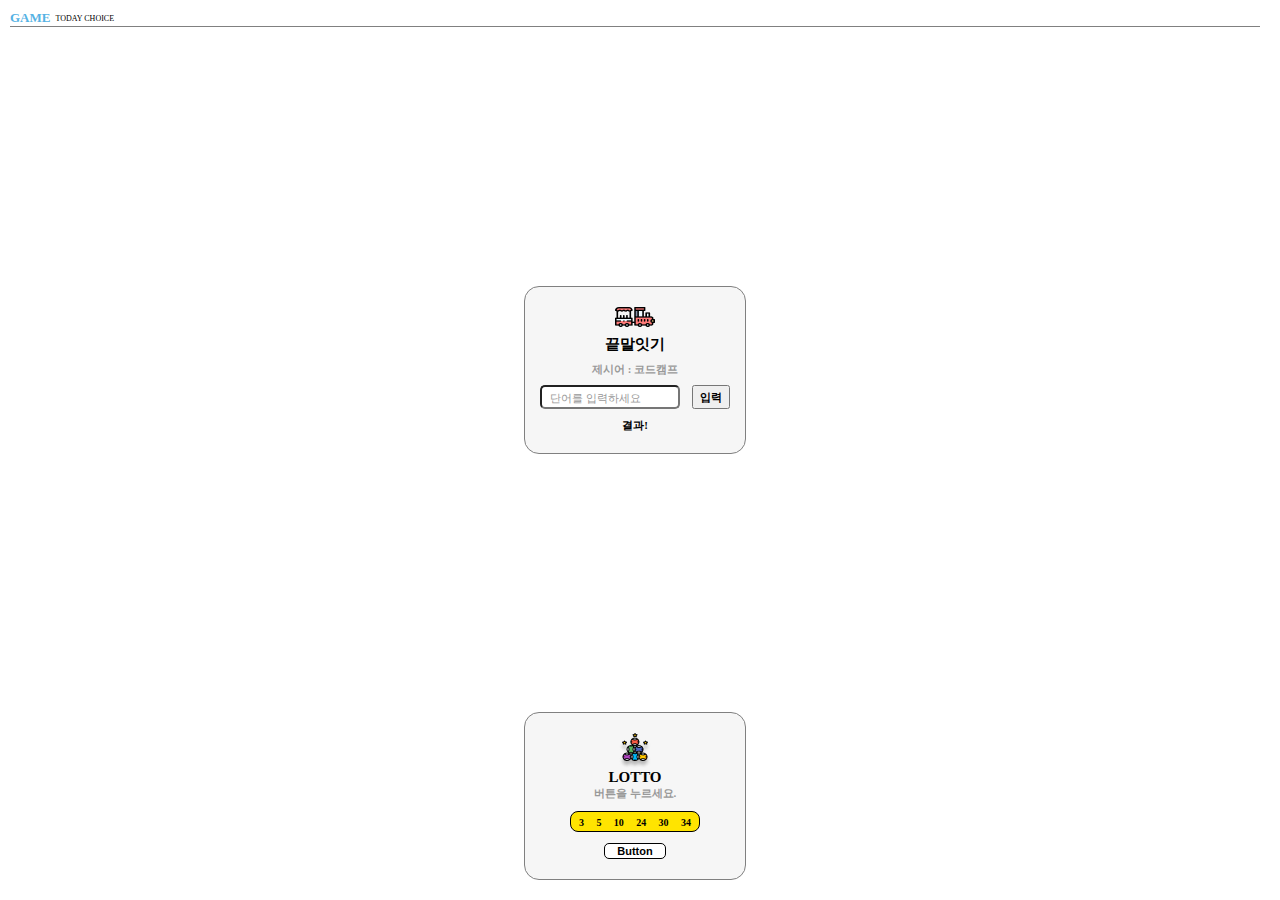
<file: cyworld/game.html>
<!DOCTYPE html>
<html lang="ko">
<head>
    <title>Game</title>
    <link rel="stylesheet" href="./styles/game.css">
</head>
<body>
    <div class="wrapper">
        <div class="wrapper__header">
            <div class="header__title">
                <div class="title">GAME</div>
                <div class="subtitle">TODAY CHOICE</div>
            </div>
            <div class="divideLine"></div>
        </div>
        <div class="game__container">
            <img src="./images/word.png" alt="">
            <div class="game__title">끝말잇기</div>
            <div class="game__subtitle">제시어 : <span id="word">코드캠프</span></div>
            <div class="word__text">
                <input class="textbox" id="myword" placeholder="단어를 입력하세요">
                <button class="search" onclick="startWord()">입력</button>
            </div>
            <div id="result" class="word__result">결과!</div>
        </div>
        <div class="game__container">
            <img src="./images/lotto.png">
            <div class="game__title">LOTTO</div>
            <div class="game__subtitle">버튼을 누르세요.</div>
            <div class="game__lotto__number">
                <span>3</span>
                <span>5</span>
                <span>10</span>
                <span>24</span>
                <span>30</span>
                <span>34</span>
            </div>
            <button class="game__lotto__button">Button</button>
        </div>
    </div>
</body>
</html>
</file>
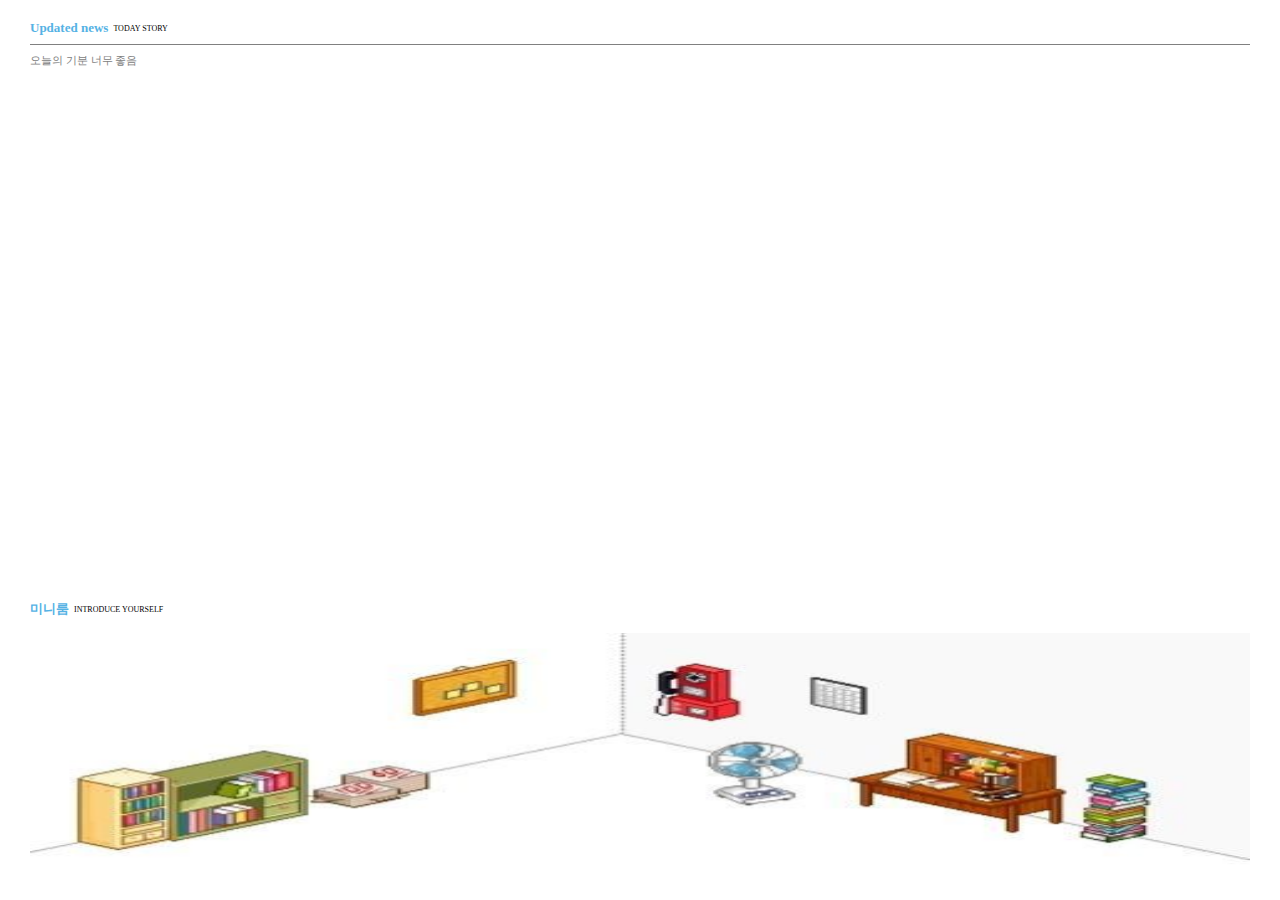
<file: cyworld/home.html>
<!DOCTYPE html>
<html lang="ko">

<head>
    <title>Home</title>
    <link rel="stylesheet" href="./styles/home.css">
    <script src="./game.js"></script>
</head>

<body>
    <div class="wrapper">
        <div class="wrapper__header">
            <div class="contents__title">
                <div class="title">Updated news</div>
                <div class="subtitle">TODAY STORY</div>
            </div>
            <div class="divideLine"></div>
            <div class="contents__body">오늘의 기분 너무 좋음</div>
        </div>
        <div class="wrapper__body">
            <div class="contents__title">
                <div class="title">미니룸</div>
                <div class="subtitle">INTRODUCE YOURSELF</div>
            </div>
            <div class="video">
                <img src="./images/video.jpg" alt="">
            </div>
        </div>
    </div>
</body>

</html>
</file>
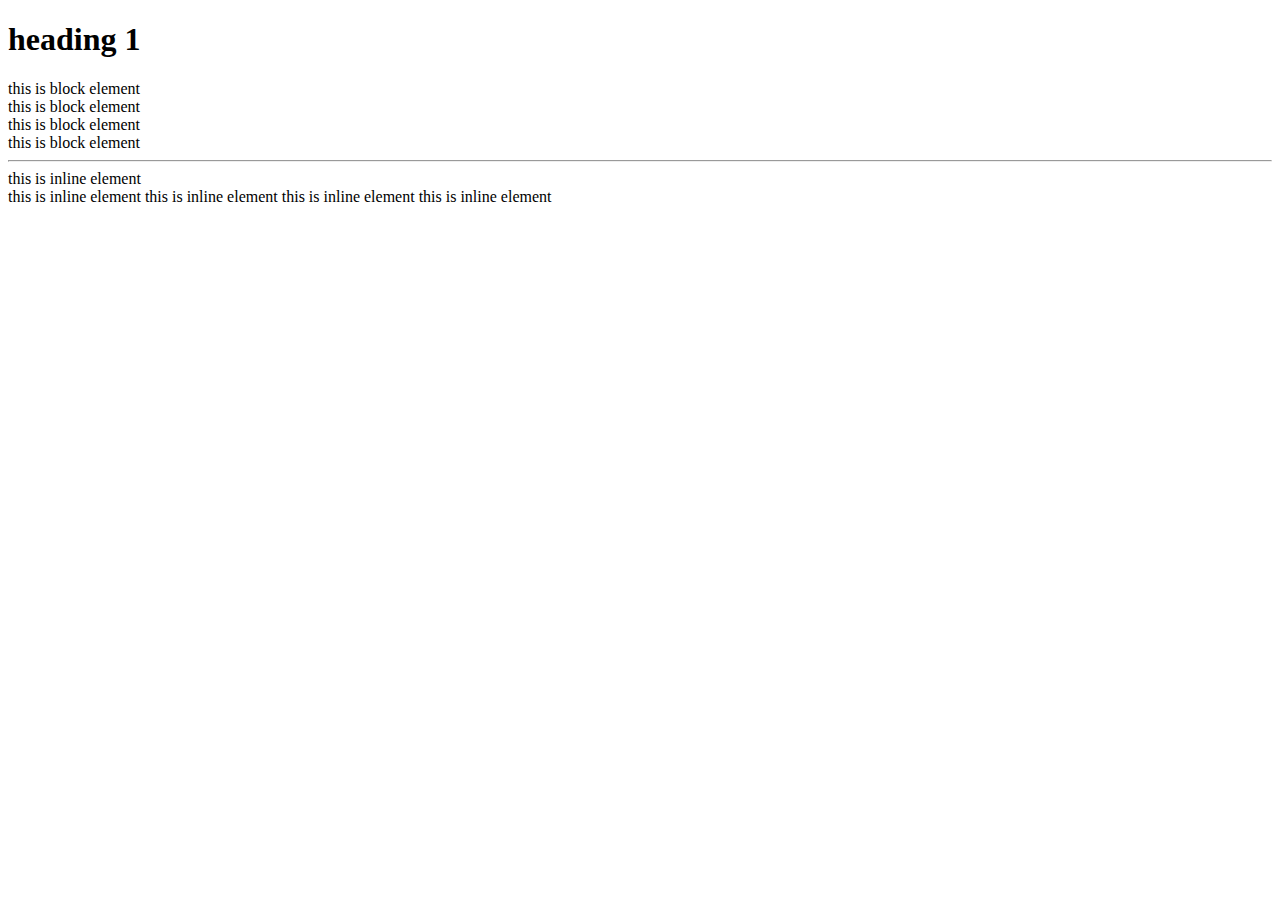
<file: class/01-html/01-tag.html>
<!DOCTYPE html>
<html lang="ko">
<head>
    <title>Hello world</title>
</head>
<body>
    <h1>heading 1</h1>
    <div>this is block element</div>
    <div>this is block element</div>
    <div>this is block element</div>
    <div>this is block element</div>
    <hr>
    <span>this is inline element</span><br>
    <span>this is inline element</span>
    <span>this is inline element</span>
    <span>this is inline element</span>
    <span>this is inline element</span>
</body>
</html>
</file>
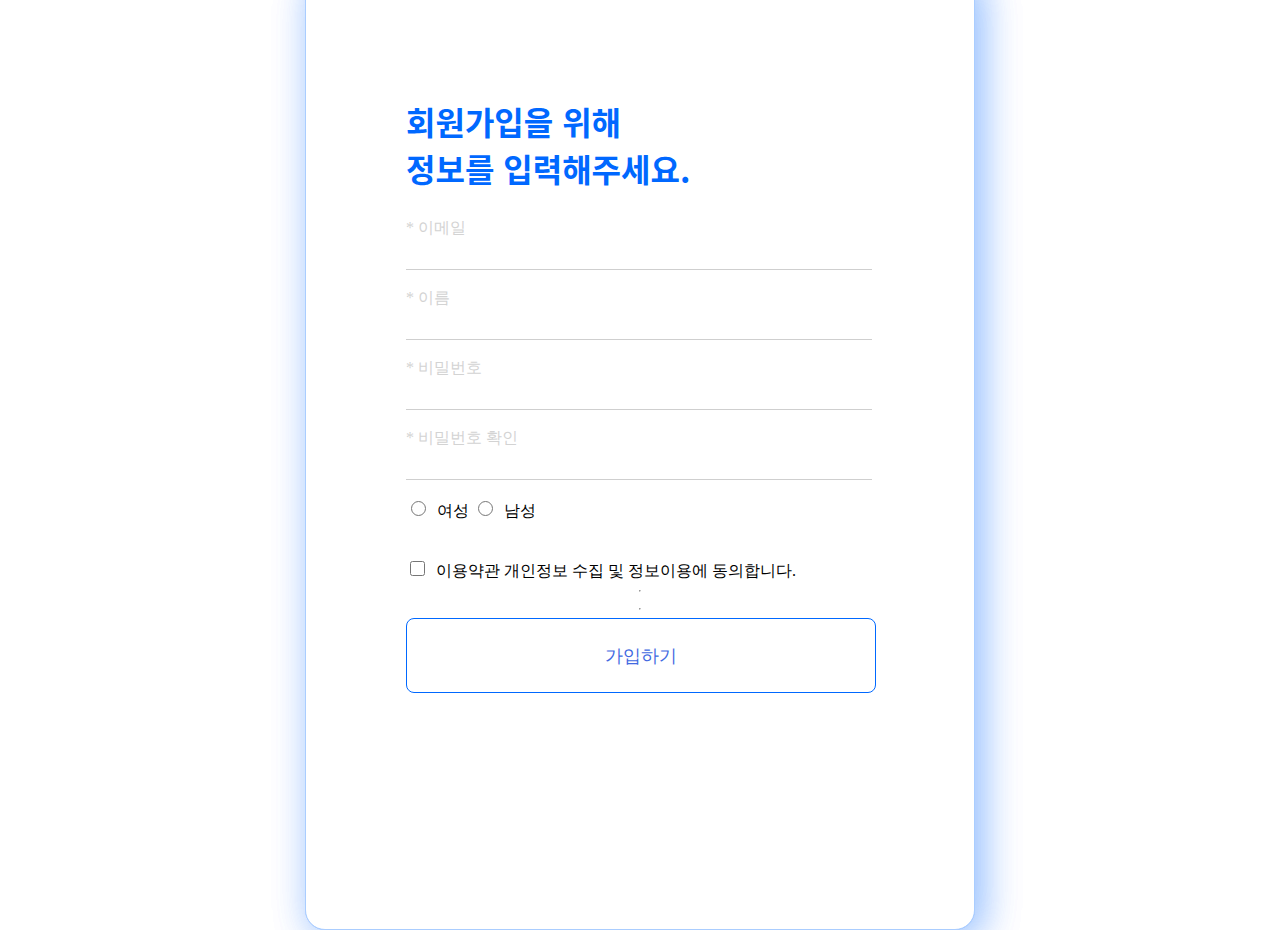
<file: class/01-html/02-signup.html>
<!DOCTYPE html>
<html lang="ko">
<head>
    <title>회원가입</title>
    <link rel="stylesheet" href="./02-signup.css">
</head>
<body>
    <div>
        <div class="container">
            <h2>회원가입을 위해<br>정보를 입력해주세요.</h2>

            <!-- input도 inline요소중에 하나다. -->
            <!-- inline이란 하나의 태그가 레코드(가로)방향을 모두 차지하는게 아니라, 자신이 속한 영역만 가지게 되는 것이다. -->
            <label for="email">* 이메일<br>
                <input type="text" id="email"><br><br>
            </label>
            <label for="name">* 이름<br>
                <input type="text" id="name"><br><br>
            </label>
            <label for="password1">* 비밀번호<br>
                <input class="pw" id="password1" type="password"><br><br>
            </label>
            <label for="password2">* 비밀번호 확인<br>
                <input class="pw" id="password2" type="password"><br><br> </label>

            <!-- 선택 영역 두번째 -->
            <!-- name을 부여함으로 인하여 radio의 선택 가능한 것들을 하나의 그룹으로 묶어준다. -->
            <form>
                <input type="radio" class="radio" name="gender">&nbsp 여성
                <input type="radio" class="radio" name="gender">&nbsp 남성
            </form>
            <br><br>
            <form>
                <input type="checkbox" class="agree">&nbsp 이용약관 개인정보 수집 및 정보이용에 동의합니다.
            </form>
            <hr>
            <hr>
            <button>가입하기</button>
            <!-- 기능자체는 input의 타입을 button으로 하면 사용은 가능하지만, 굳이 button 태그를 사용하는 이유는 -->
            <!-- 커스터마이징이 button 태그가 더 용이하기 때문이다. -->
            <!-- <input type="button" value="가입하기"> -->
        </div>
    </div>
        
    <!-- <input type="button" value="가입하기"> -->
</body>
</html>
</file>
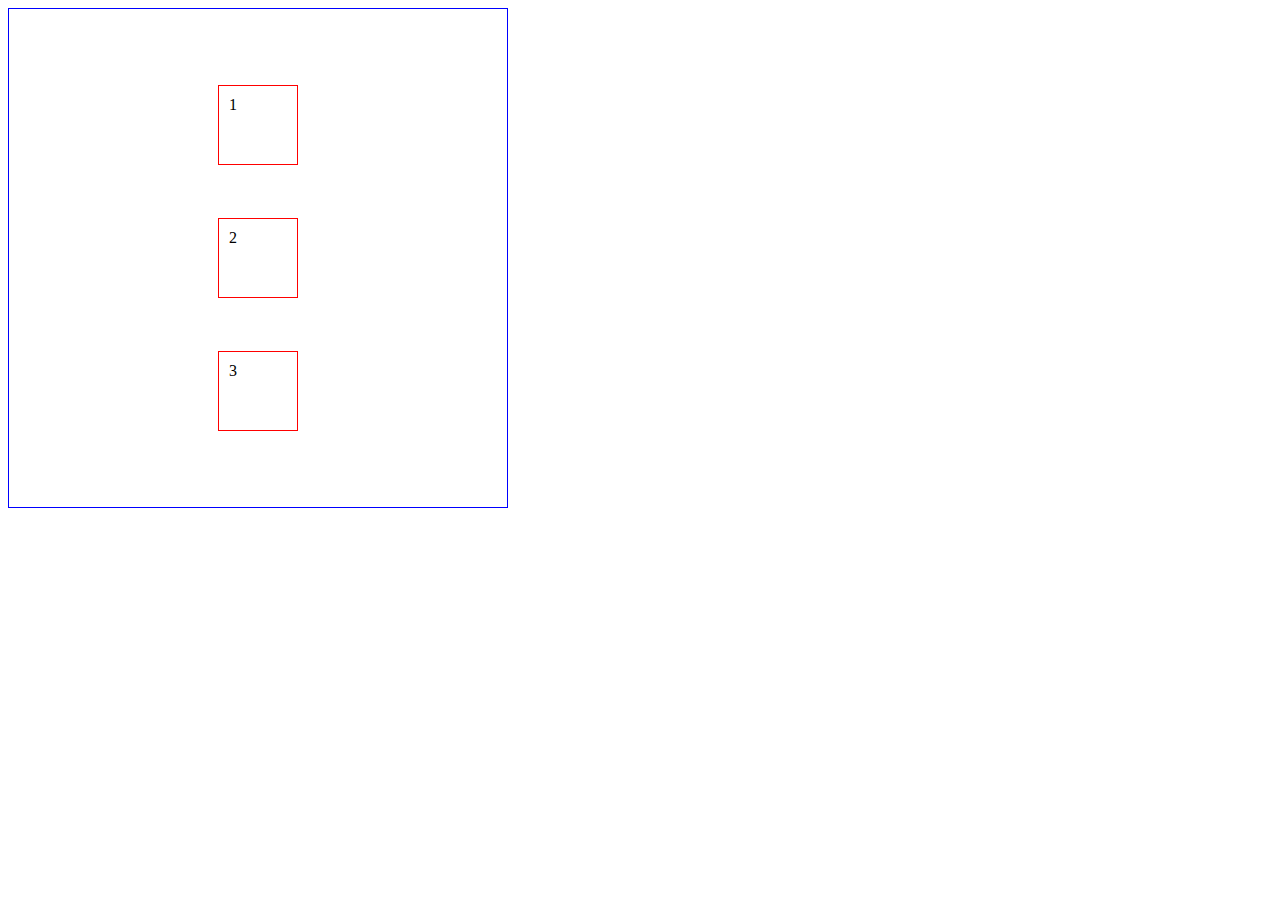
<file: class/02-css/01-boxmodel.html>
<!DOCTYPE html>
<html lang="ko">
<head>
    <title>Document</title>
    <style>
        * {
            box-sizing: border-box;
        }
        div {
            width: 80px;
            height: 80px;
            border: 1px solid red;
            padding: 10px;
        }
        
        .pb {
            width: 500px;
            height: 500px;
            border: 1px solid blue;
            display: flex;
            flex-direction: column;
            justify-content: space-around;
            align-items: center;
            padding: 50px;
        }
        /* #contentBox {
            box-sizing: content-box;
        }

        #borderBox {
            box-sizing: border-box;
        } */
    </style>
</head>
<body>
    <!-- <div id="contentBox">박스 1</div>
    <div>박스 2</div>
    <div id="borderBox">박스 3</div> -->
    <div class="pb">
        <div>1</div>
        <div>2</div>
        <div>3</div>    
    </div>
</body>
</html>
</file>
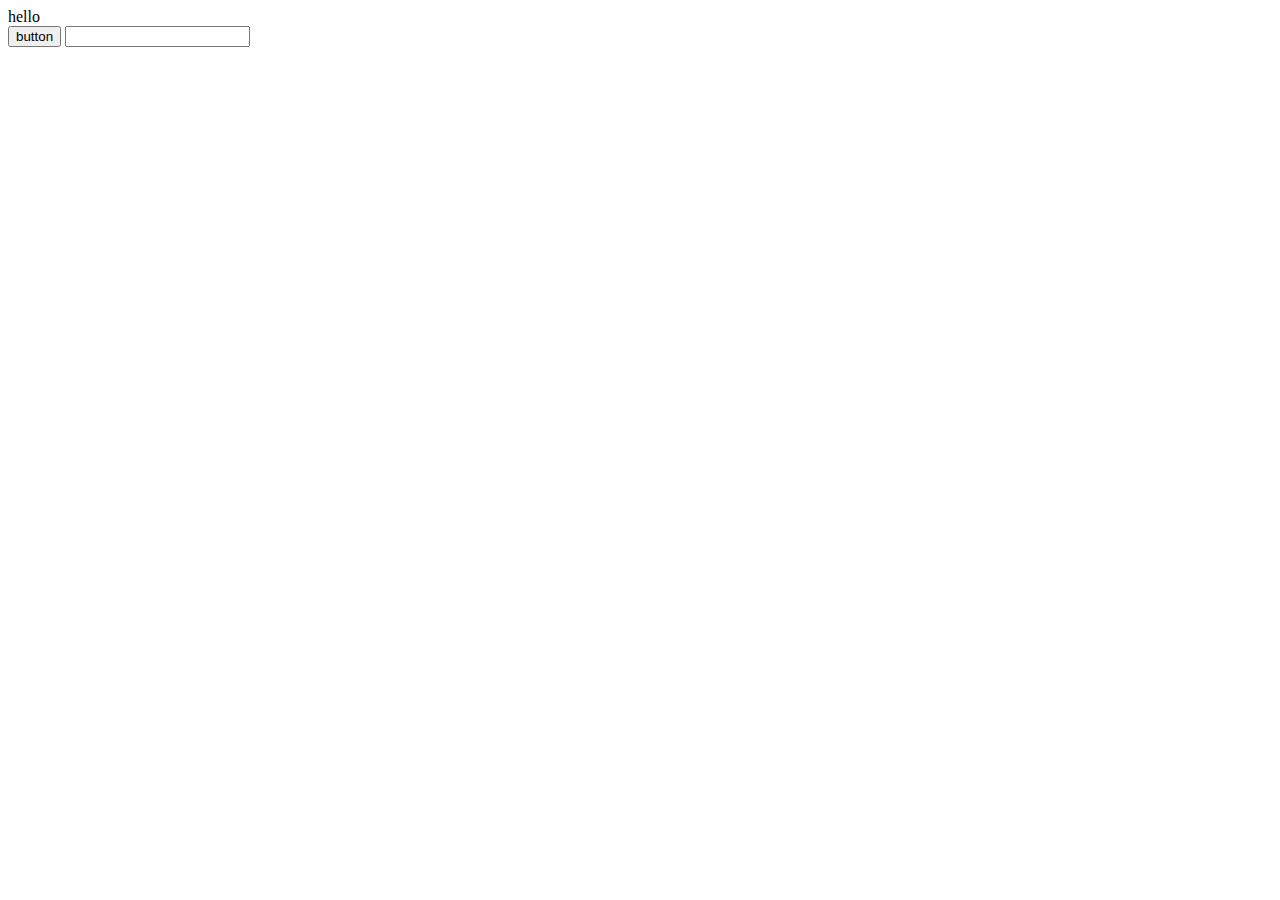
<file: class/03-javascript/04-document.html>
<!DOCTYPE html>
<html lang="ko">
<head>
    <title>Document</title>
    <script src="./04-document.js"></script>
</head>
<body>
    <div id="target">hello</div>
    <button onclick="greeting()">button</button>
    <input id="input">
</body>
</html>
</file>
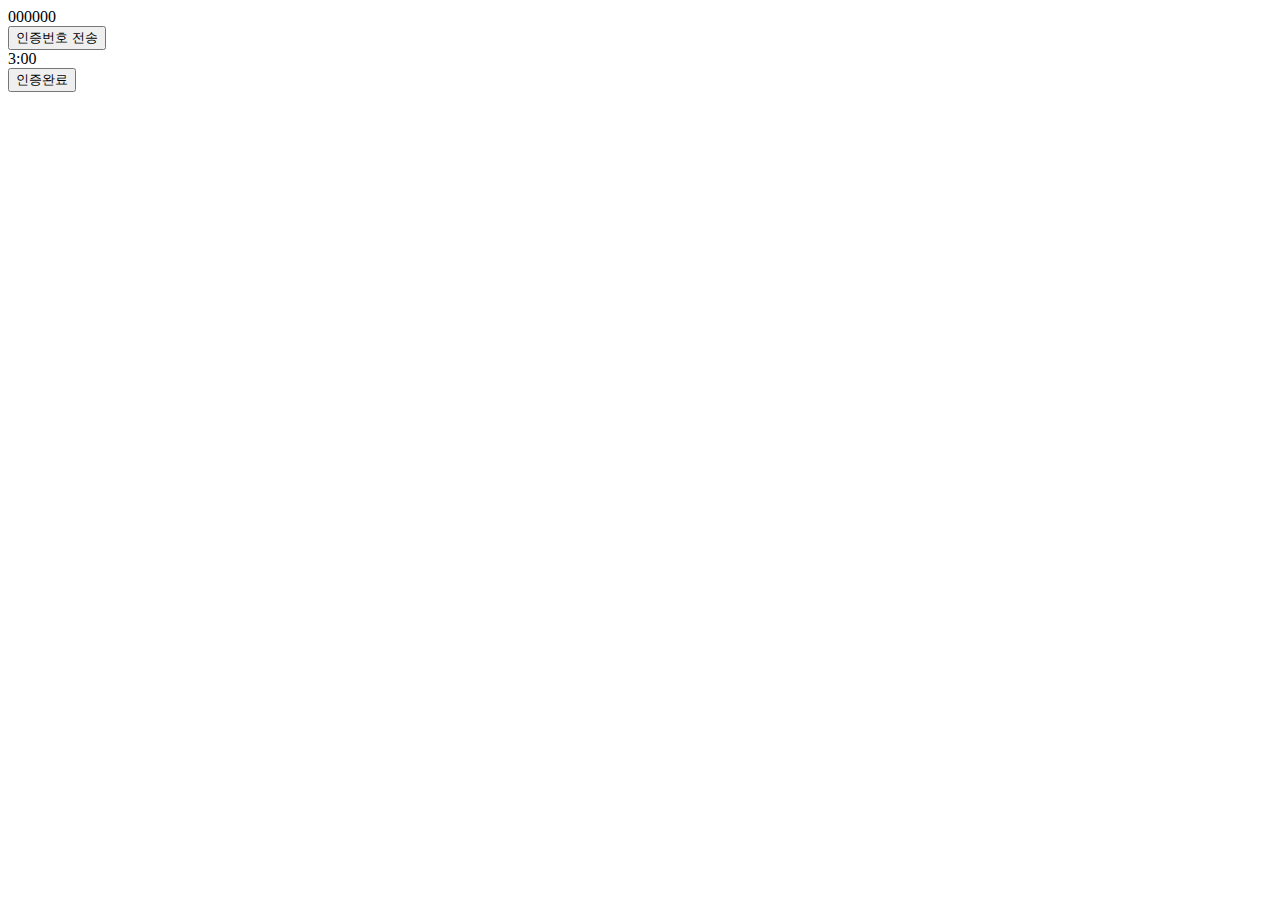
<file: class/03-javascript/06-timer.html>
<!DOCTYPE html>
<html lang="ko">
<head>
    <title>06-timer</title>
    <script src="./06-timer.js"></script>
</head>
<body>
    <div id="send">000000</div><button onclick="auth()">인증번호 전송</button>
    <div id="timer">3:00</div><button id ="finish">인증완료</button>
</body>
</html>
</file>
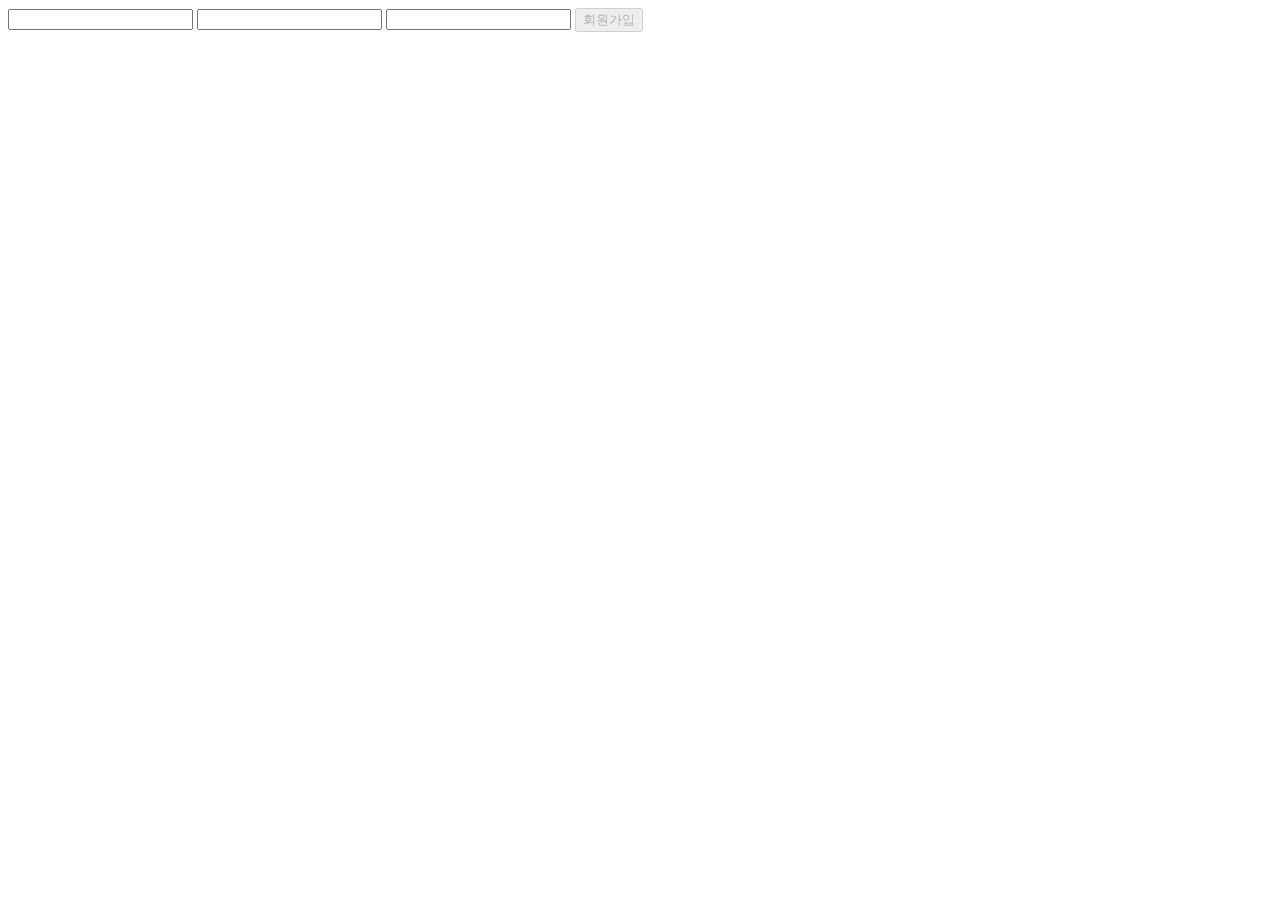
<file: class/03-javascript/07-signup.html>
<!DOCTYPE html>
<html lang="ko">
<head>
    <title>Document</title>
    <script src="./07-signup.js"></script>
</head>
<body>
   <input type="text" id="email" oninput="checkValidation()">
   <input type="text" id="pw1" oninput="checkValidation()">
   <input type="text" id="pw2" oninput="checkValidation()">
   <button id="submit" disabled="true">회원가입</button> 
</body>
</html>
</file>
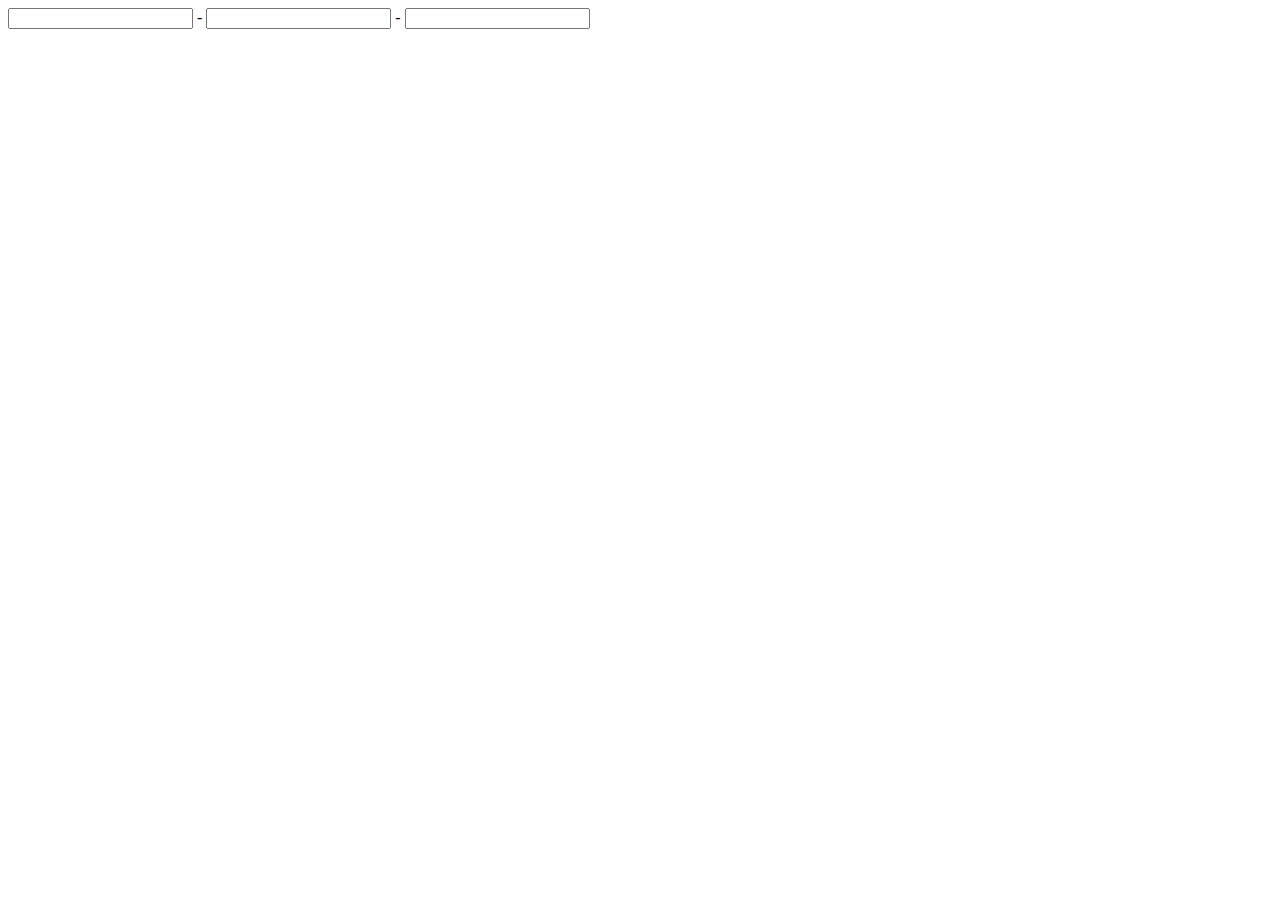
<file: class/03-javascript/08-phone.html>
<!DOCTYPE html>
<html lang="ko">
<head>
    <title>08-phone</title>
    <script src="./08-phone.js"></script>
</head>
<body>
    <input type="text" id="p1" oninput="changeFocus1()"> -
    <input type="text" id="p2" oninput="changeFocus2()"> -
    <input type="text" id="p3" maxlength="4">
</body>
</html>
</file>
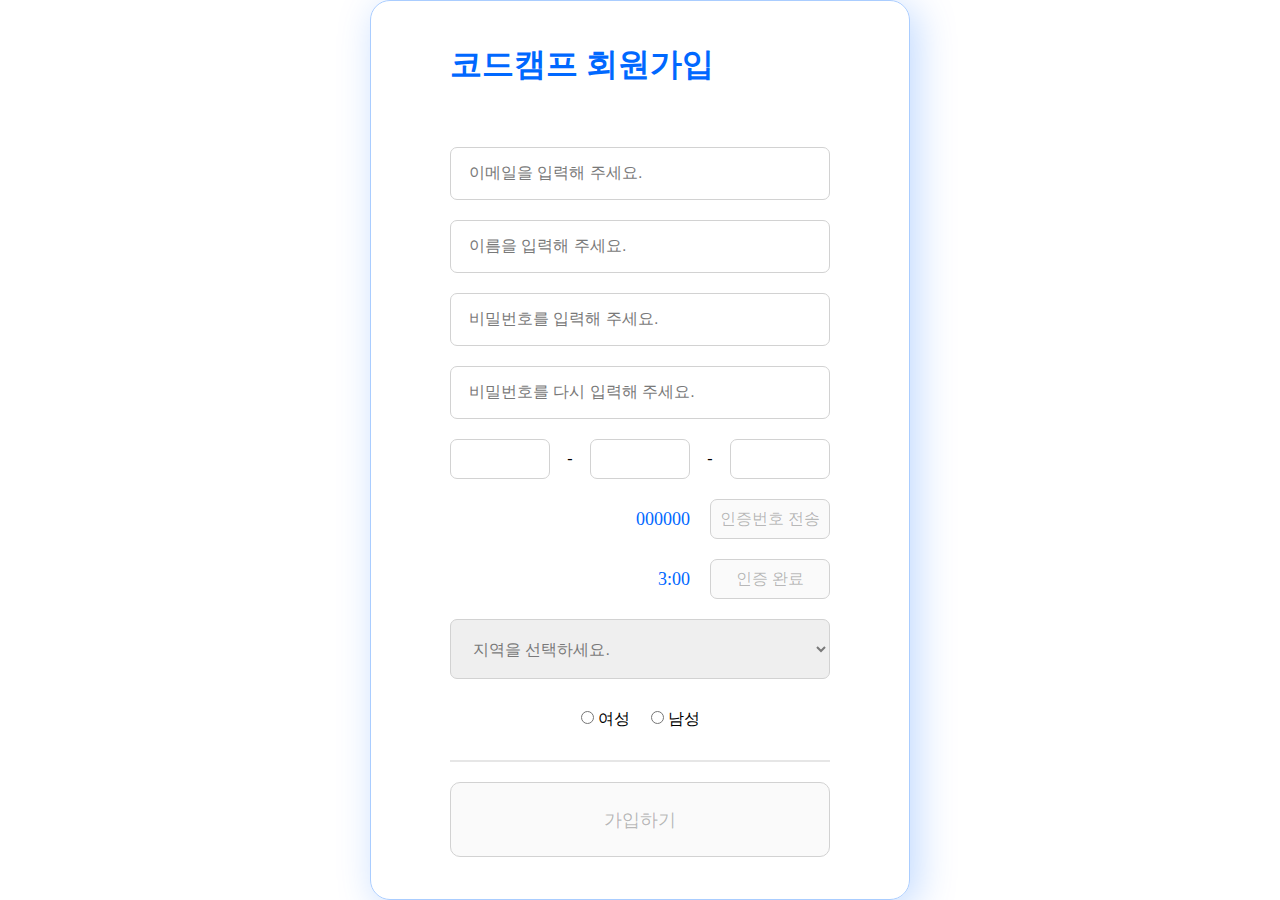
<file: class/final/final.html>
<!DOCTYPE html>
<html lang="ko">
<head>
    <title>회원가입</title>
    <link rel="stylesheet" href="./final.css">
    <script src="./final.js"></script>
    <link rel="preconnect" href="https://fonts.googleapis.com">
<link rel="preconnect" href="https://fonts.gstatic.com" crossorigin>
<link href="https://fonts.googleapis.com/css2?family=Noto+Sans+KR:wght@100;300;400;500;700;900&display=swap" rel="stylesheet">
</head>
<body>
    <!DOCTYPE html>
    <html lang="ko">
    <head>
        <title>코드캠프 회원가입</title>
        <link href="final.css" rel="stylesheet" />
        <script src="final.js" ></script>
    </head>
    <body>
        <div class="wrapper">
            <h3>코드캠프 회원가입</h3>
            <input class="inputbox" id="email" type="text" placeholder="이메일을 입력해 주세요."/>
            <div class="error" id="error__email"></div>
            <input class="inputbox" id="writer" type="text" placeholder="이름을 입력해 주세요."/>
            <div class="error" id="error__writer"></div>
            <input class="inputbox" id="password1" type="password" placeholder="비밀번호를 입력해 주세요."/>
            <div class="error" id="error__password1"></div>
            <input class="inputbox" id="password2" type="password" placeholder="비밀번호를 다시 입력해 주세요."/>
            <div class="error" id="error__password2"></div>
            <div class="phone__wrapper">
                <input id="phone1" class="phoneNum" type="text" onchange="changePhone1()" onkeyup="onchange()" /> -
                <input id="phone2" class="phoneNum" onchange="changePhone2()" onkeyup="onchange()" /> -
                <input id="phone3" class="phoneNum" onchange="changePhone3()" onkeyup="onchange()" />
            </div>
            <div class="token__wrapper">
                <div class="token" id="token">000000</div>
                <button id="token__button" onclick="getToken()" disabled>인증번호 전송</button>
            </div>
            <div class="token__wrapper">
                <div class="token__timer" id="token__timer">3:00</div>
                <button id="token__timer__confirm__button" onclick="getTokenTimerConfirm()" disabled>인증 완료</button>
            </div>
            <div class="location__wrapper">
                <select class="location" id="location">
                    <option disabled selected>지역을 선택하세요.</option>
                    <option>서울</option>
                    <option>경기</option>
                    <option>인천</option>
                </select>
            </div>
            <div class="error" id="error__location"></div>
            <div class="gender__wrapper">
                <div class="gender">
                    <input type="radio" name="gender" id="gender__woman" class="gender__radio"> 여성
                </div>
                <div class="gender">
                    <input type="radio" name="gender" id="gender__man" class="gender__radio"/> 남성
                </div>
            </div>
            <div class="error" id="error__gender"></div>
            <hr />
            <div class="footer">
                <button id="signup__button" onclick="signup()" disabled>가입하기</button>
            </div>
        </div>
    </body>
    </html>
    
</body>
</html>
</file>
<file: cyworld/styles/game.css>
* {
    box-sizing: border-box;
    margin: 0;
}

html, body {
    width: 100%;
    height: 100%;
}
.wrapper {
    width: 100%;
    height: 100%;
    padding: 10px 20px 20px 10px;
    display: flex;
    flex-direction: column;
    align-items: center;
    justify-content: space-between;
}


.wrapper__header {
    width: 100%;
    display: flex;
    flex-direction: column;
    /* border: 1px solid red; */
}

.divideLine {
    width: 100%;
    border-top: 1px solid gray;
}

.game__container {
    width: 222px;
    height: 168px;
    border: 1px solid gray;
    border-radius: 15px;
    display: flex;
    flex-direction: column;
    align-items: center;
    justify-content: space-between;
    padding: 20px 15px 20px 15px;
    background-color: #f6f6f6;
}

.game__title {
    font-size: 15px;
    font-weight: 900;
}

.game__subtitle {
    font-size: 11px;
    font-weight: 700;
    color: #999999;
}

.word__result {
    font-size: 11px;
    font-weight: 700;
}

.word__text {
    width: 100%;
    display: flex;
    flex-direction: row;
    justify-content: space-between;
}

.textbox {
    width: 140px;
    height: 24px;
    border-radius: 5px;
    padding: 4px 8px;
}

.textbox::placeholder {
    font-size: 11px;
    color: #999999;
}

.search {
    font-size: 11px;
    font-weight: 700;
    width: 38px;
    height: 24px;
}

.header__title {
    display: flex;
    flex-direction: row;
    align-items: center;
}

.title {
    color: #55b2e4;
    font-size: 13px;
    font-weight: 700;
}

.subtitle {
    font-size: 8px;
    margin-left: 5px;
}

.game__lotto__number {
    background: #ffe400;
    border-radius: 8px;
    border: 1px solid #000;
    padding: 5px 8px;
    display: flex;
    flex-direction: row;
    justify-content:space-between;
    width: 130px;
    height: 21px;
    font-size: 10px;
    font-weight: 700;
    margin-top: 10px;
    margin-bottom: 11px;

}

.game__lotto__button {
    width: 62px;
    height: 24px;
    border: 1px solid #000;
    background: #ffffff;
    border-radius: 5px;
    font-size: 11px;
    font-weight: 700;
}
</file>
<file: cyworld/styles/home.css>
* {
    box-sizing: border-box;
    margin: 0px;
}

html, body {
    width: 100%;
    height: 100%;
}

.wrapper {
    width: 100%;
    height: 100%;
    padding: 20px 30px 30px 30px;
    display: flex;
    flex-direction: column;
    justify-content: space-between;
}

.wrapper__header{
    width: 100%;
    height: 48px;
    display: flex;
    flex-direction: column;
    justify-content: space-between;
}

.contents__title {
    display: flex;
    flex-direction: row;
    align-items: center;
}

.title {
    color: #55b2e4;
    font-size: 13px;
    font-weight: 700;
}

.subtitle {
    font-size: 8px;
    margin-left: 5px;
}

.divideLine {
    width: 100%;
    border-top: 1px solid gray;
}

.contents__body {
    font-size: 11px;
    color: gray;
}

.wrapper__body{
    width: 100%;
    height: 270px;
}

.wrapper__title {
    display: flex;
    justify-content: row;
}

.video img {
    width: 100%;
    height: 240px;
    background-color: #C4C4C4;
    margin-top: 15px;
}
</file>
<file: class/01-html/02-signup.css>
div {

    /* 바로 상위 태그인 body를 기준으로 맞춰주게끔 */
    /* position의 absolute라는것이, 설정하게 되면
    바로 직계부모 태그의 영향아래 놓이게 된다는 말이다.
    더불어서 네모를 영역으로 봤을때 왼쪽 상단 꼭지점을
    기준으로 움직이게 된다. */
    position: absolute;

    left: 50%;
    top: 50%;
    transform: translate(-50%, -50%);
    width: 670px;
    height: 960px;
    background: #FFFFFF;
    border: 1px solid #AACDFF;
    box-shadow: 7px 7px 39px rgba(0, 104, 255, 0.25);
    border-radius: 20px;

    /* 이것의 의미는 타겟팅된 영역에 대해 
    지정된 만큼 움직여주는 거라고 한다. */
    /* justify-content: space-evenly;
    align-content: column; */

    margin: 0px;
    padding: 100px;
    box-sizing: border-box;
    display: flex;
    flex-direction: column;
    flex-wrap: nowrap;
}

h2 {
    width: 466px;
    height: 94px;
    left: 725px;
    top: 132px;

    font-family: 'Noto Sans CJK KR';
    font-style: normal;
    font-weight: 700;
    font-size: 32px;
    line-height: 47px;

    color: #0068FF;
    justify-content: space-evenly;


}

button {
    width: 470px;
    height: 75px;
    left: 725px;
    top: 875px;
    background-color: #FFFFFF;
    color: royalblue;
    border-radius: 8px;
    border: #0068FF solid 1px;
    font-size: 18px;
}

input {
    padding: 0px;
    border: none;
    border-bottom: 1px solid #CFCFCF;
    width: 466px;
    height: 30px;
}

label {
    color: lightgrey;
}

.radio {
    align-items: center;
    font-size: 20pt;
    width: 15px;
    height: 15px;
}

/* div.container {
    justify-content: space-between;
    flex-direction: row;
    align-items: center;
} */

input.agree {
    align-items: center;
    font-size: 20pt;
    width: 15px;
    height: 15px;
}
</file>
<file: class/final/final.css>
* {
    box-sizing: border-box;
    margin: 0px;
}

body {
    width: 100vw;
    height: 100vh;
    display: flex;
    flex-direction: row;
    justify-content: center;
    align-items: center;
}

.wrapper {
    width: 540px;
    height: 900px;
    border: 1px solid #AACDFF;
    box-shadow: 7px 7px 39px rgba(0, 104, 255, 0.25);
    border-radius: 20px;
    display: flex;
    flex-direction: column;
    justify-content: center;
    align-items: center;
    padding: 60px;
}

.error {
    color: red;
    height: 10px;
    font-size: 11px;
}

h3 {
    font-size: 32px;
    color: #0068FF;
    font-weight: bold;
    width: 380px;
    margin-bottom: 40px;
}

.inputbox {
    width: 380px;
    height: 60px;
    background-color: white;
    border-radius: 7px;
    border: 1px solid #D2D2D2;
    padding: 18px;
    margin-top: 20px;
}

.inputbox::placeholder {
    color: #797979;
    font-size: 16px;
}

.phone__wrapper {
    width: 380px;
    height: 40px;
    display: flex;
    flex-direction: row;
    justify-content: space-between;
    align-items: center;
    margin-top: 20px;
}

.phoneNum {
    width: 100px;
    height: 40px;
    border: 1px solid #D2D2D2;
    border-radius: 7px;
    font-size: 16px;
    text-align: center;
}

.token__wrapper {
    width: 380px;
    height: 40px;
    display: flex;
    flex-direction: row;
    justify-content: flex-end;
    align-items: center;
    margin-top: 20px;
}

.token, .token__timer {
    color: #0068FF;
    font-size: 18px;
}

#token__button, #token__timer__confirm__button {
    width: 120px;
    height: 40px;
    border-radius: 7px;
    margin-left: 20px;
    border: 1px solid #D2D2D2;
    font-size: 16px;
}

.location {
    margin-top: 20px;
    width: 380px;
    height: 60px;
    border: 1px solid #D2D2D2;
    border-radius: 7px;
    font-size: 16px;
    padding: 18px;
    color: #797979;
}

.gender__wrapper {
    width: 380px;
    height: 40px;
    display: flex;
    flex-direction: row;
    justify-content: center;
    align-items: center;
    margin-top: 30px;
}

.gender {
    width: 70px;
    text-align: center;
}

hr {
    margin-top: 30px;
    margin-bottom: 20px;
    border: 1px solid #e6e6e6;
    width: 380px;
}

#signup__button {
    width: 380px;
    height: 75px;
    border: 1px solid #D2D2D2;
    border-radius: 10px;
    font-size: 18px;
}
</file>
